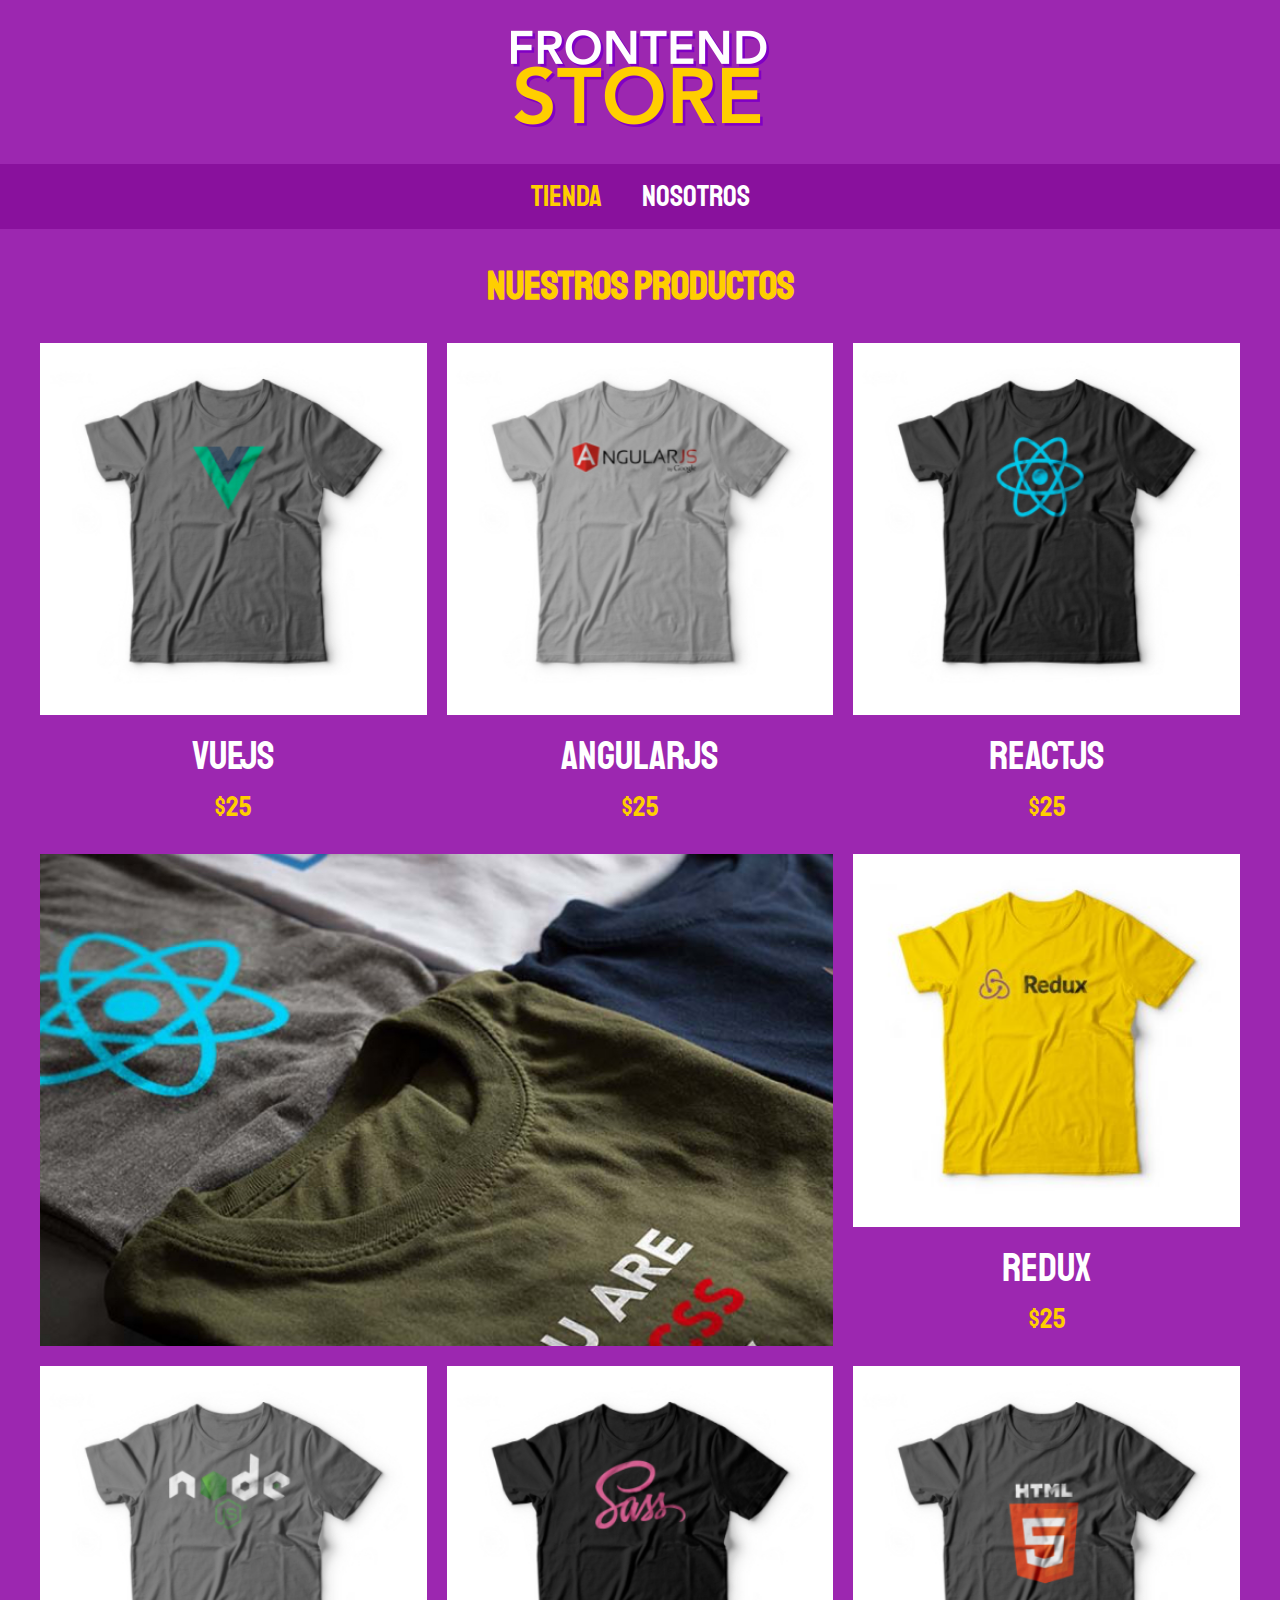
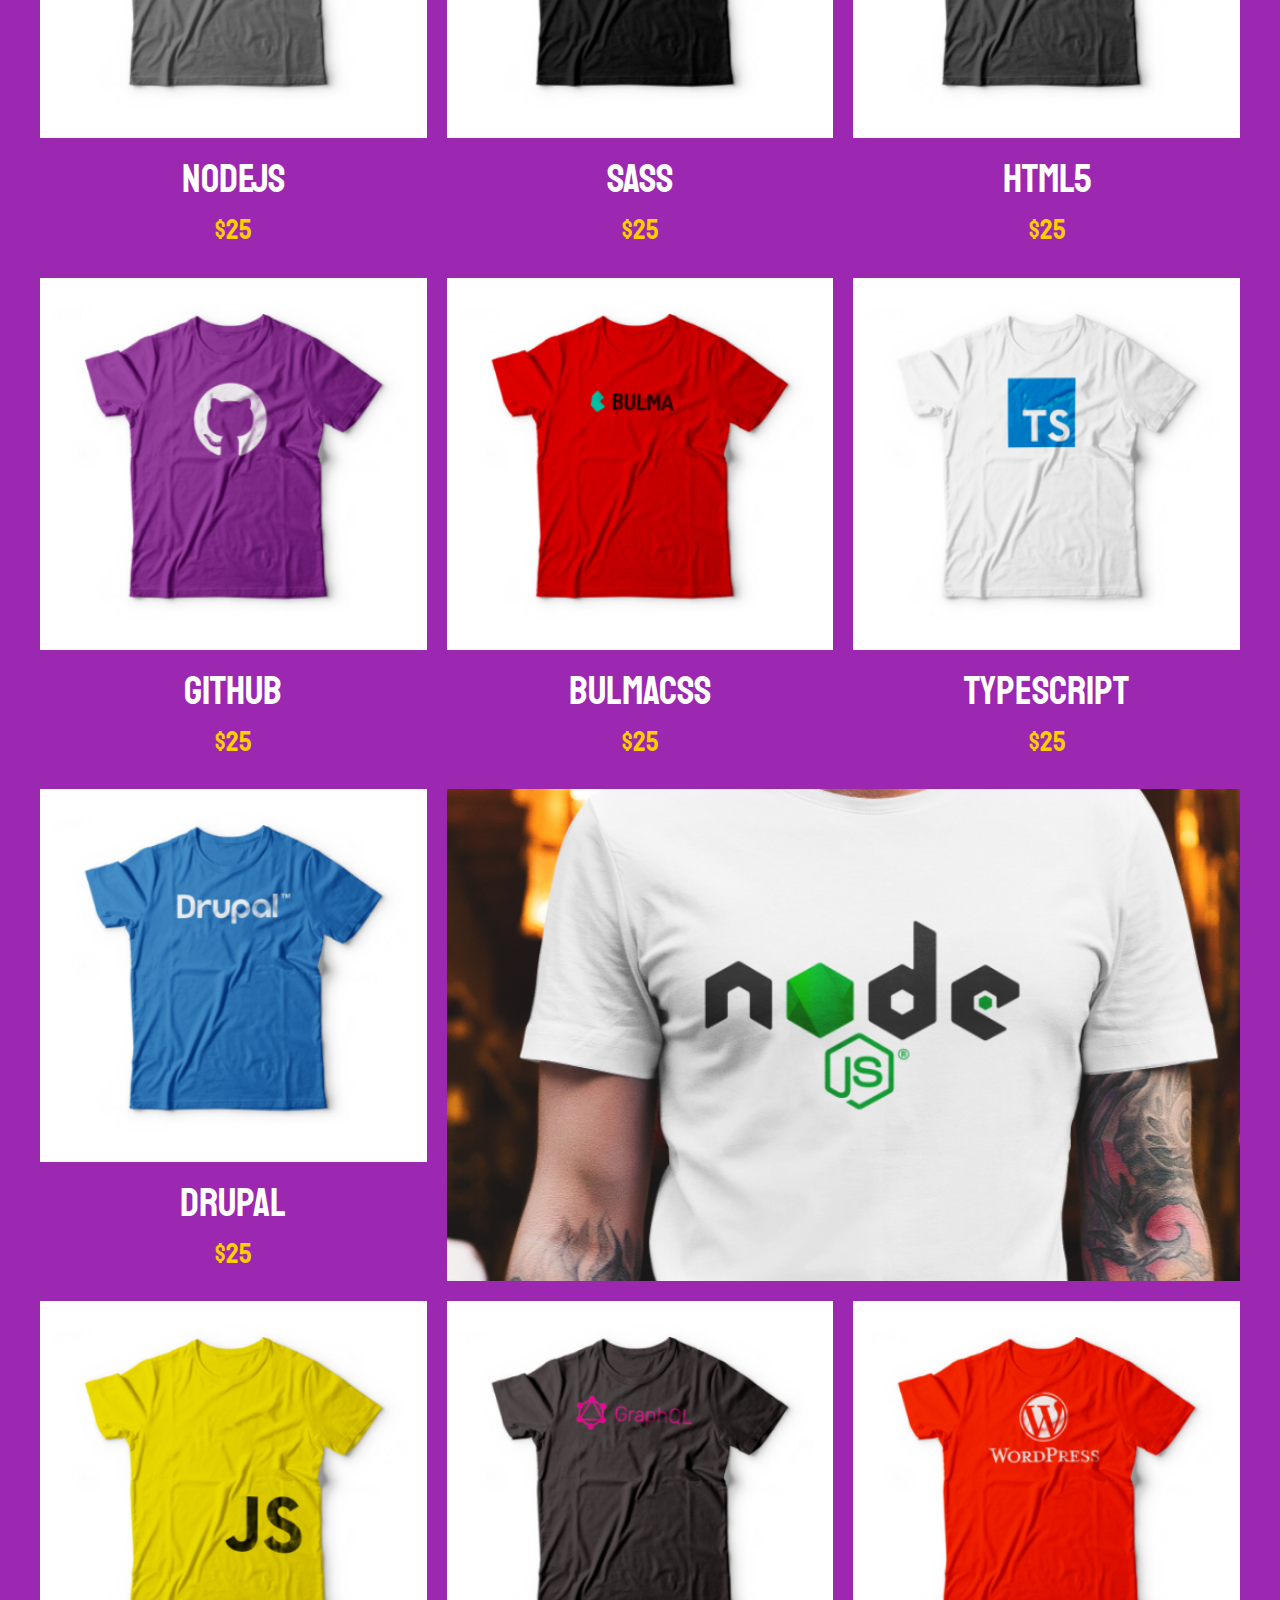
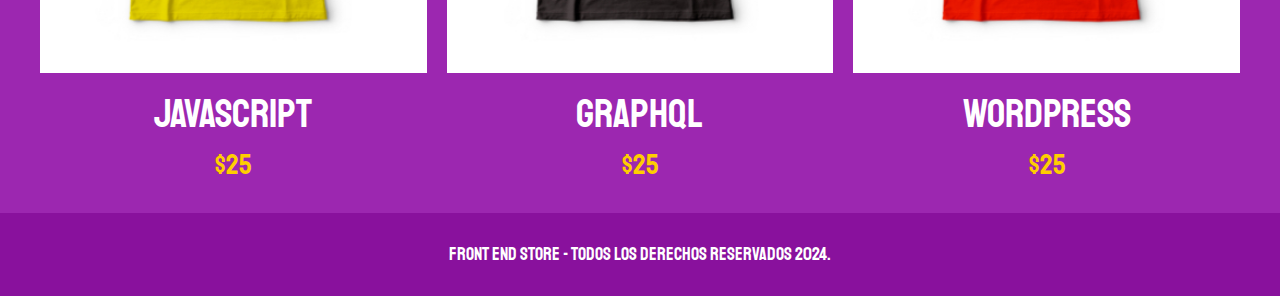
<file: index.html>
<!DOCTYPE html>
<html lang="en">
<head>
    <meta charset="UTF-8">
    <meta name="viewport" content="width=device-width, initial-scale=1.0">
    <link rel="stylesheet" href="css/normalize.css">
    <link rel="preconnect" href="https://fonts.googleapis.com">
    <link rel="preconnect" href="https://fonts.gstatic.com" crossorigin>
    <link href="https://fonts.googleapis.com/css2?family=Staatliches&display=swap" rel="stylesheet">
    <link rel="stylesheet" href="css/style.css">
    <title></title>
</head>
<body>
    <header class="header">
        <a href="index.html">
            <img class="header__logo" src="FrontEndStore_inicio/img/logo.png" alt="Logotipo">
        </a>
    </header>

    <nav class="navegacion">
        <a class="navegacion__enlace navegacion__enlace--activo" href="index.html">Tienda</a>
        <a class="navegacion__enlace" href="nosotros.html">Nosotros</a>
    </nav>

    <main class="contenedor">
        <h1>Nuestros Productos</h1>

        <div class="grid">
            <div class="Producto">
                <a href="producto.html">
                    <img class="producto__imagen" src="FrontEndStore_inicio/img/1.jpg" alt="Imagen camisa">
                    <div class="producto__informacion">
                        <p class="producto__nombre">VueJs</p>
                        <p class="producto__precio">$25</p>
                    </div>
                </a>
            </div><!-- .producto-->
                <div class="Producto">
                    <a href="producto.html">
                        <img class="producto__imagen" src="FrontEndStore_inicio/img/2.jpg" alt="Imagen camisa">
                        <div class="producto__informacion">
                            <p class="producto__nombre">AngularJS</p>
                            <p class="producto__precio">$25</p>
                        </div>
                    </a>  
                </div>
                <div class="Producto">
                    <a href="producto.html">
                        <img class="producto__imagen" src="FrontEndStore_inicio/img/3.jpg" alt="Imagen camisa">
                        <div class="producto__informacion">
                            <p class="producto__nombre">ReactJS</p>
                            <p class="producto__precio">$25</p>
                        </div>
                    </a>  
                </div>
                <div class="Producto">
                    <a href="producto.html">
                        <img class="producto__imagen" src="FrontEndStore_inicio/img/4.jpg" alt="Imagen camisa">
                        <div class="producto__informacion">
                            <p class="producto__nombre">Redux</p>
                            <p class="producto__precio">$25</p>
                        </div>
                    </a>  
                </div>
                <div class="Producto">
                    <a href="producto.html">
                        <img class="producto__imagen" src="FrontEndStore_inicio/img/5.jpg" alt="Imagen camisa">
                        <div class="producto__informacion">
                            <p class="producto__nombre">NodeJs</p>
                            <p class="producto__precio">$25</p>
                        </div>
                    </a>  
                </div>
                <div class="Producto">
                    <a href="producto.html">
                        <img class="producto__imagen" src="FrontEndStore_inicio/img/6.jpg" alt="Imagen camisa">
                        <div class="producto__informacion">
                            <p class="producto__nombre">SASS</p>
                            <p class="producto__precio">$25</p>
                        </div>
                    </a>  
                </div>
                <div class="Producto">
                    <a href="producto.html">
                        <img class="producto__imagen" src="FrontEndStore_inicio/img/7.jpg" alt="Imagen camisa">
                        <div class="producto__informacion">
                            <p class="producto__nombre">HTML5</p>
                            <p class="producto__precio">$25</p>
                        </div>
                    </a>  
                </div>
                <div class="Producto">
                    <a href="producto.html">
                        <img class="producto__imagen" src="FrontEndStore_inicio/img/8.jpg" alt="Imagen camisa">
                        <div class="producto__informacion">
                            <p class="producto__nombre">Github</p>
                            <p class="producto__precio">$25</p>
                        </div>
                    </a>  
                </div>
                <div class="Producto">
                    <a href="producto.html">
                        <img class="producto__imagen" src="FrontEndStore_inicio/img/9.jpg" alt="Imagen camisa">
                        <div class="producto__informacion">
                            <p class="producto__nombre">BulmaCSS</p>
                            <p class="producto__precio">$25</p>
                        </div>
                    </a>  
                </div>
                <div class="Producto">
                    <a href="producto.html">
                        <img class="producto__imagen" src="FrontEndStore_inicio/img/10.jpg" alt="Imagen camisa">
                        <div class="producto__informacion">
                            <p class="producto__nombre">Typescript</p>
                            <p class="producto__precio">$25</p>
                        </div>
                    </a>  
                </div>
                <div class="Producto">
                    <a href="producto.html">
                        <img class="producto__imagen" src="FrontEndStore_inicio/img/11.jpg" alt="Imagen camisa">
                        <div class="producto__informacion">
                            <p class="producto__nombre">Drupal</p>
                            <p class="producto__precio">$25</p>
                        </div>
                    </a>  
                </div>
                <div class="Producto">
                    <a href="producto.html">
                        <img class="producto__imagen" src="FrontEndStore_inicio/img/12.jpg" alt="Imagen camisa">
                        <div class="producto__informacion">
                            <p class="producto__nombre">JavaScript</p>
                            <p class="producto__precio">$25</p>
                        </div>
                    </a>  
                </div>
                <div class="Producto">
                    <a href="producto.html">
                        <img class="producto__imagen" src="FrontEndStore_inicio/img/13.jpg" alt="Imagen camisa">
                        <div class="producto__informacion">
                            <p class="producto__nombre">GraphQL</p>
                            <p class="producto__precio">$25</p>
                        </div>
                    </a>  
                </div>
                <div class="Producto">
                    <a href="producto.html">
                        <img class="producto__imagen" src="FrontEndStore_inicio/img/14.jpg" alt="Imagen camisa">
                        <div class="producto__informacion">
                            <p class="producto__nombre">WordPress</p>
                            <p class="producto__precio">$25</p>
                        </div>
                    </a>  
                </div>

                <div class="grafico grafico__camisas"></div>
                <div class="grafico grafico__node"></div>
            </div>                     
    </main>



    <footer class="footer">
        <p class="footer__texto">Front End Store - Todos los derechos reservados 2024.</p>
    </footer>
</body>
</html>
</file>
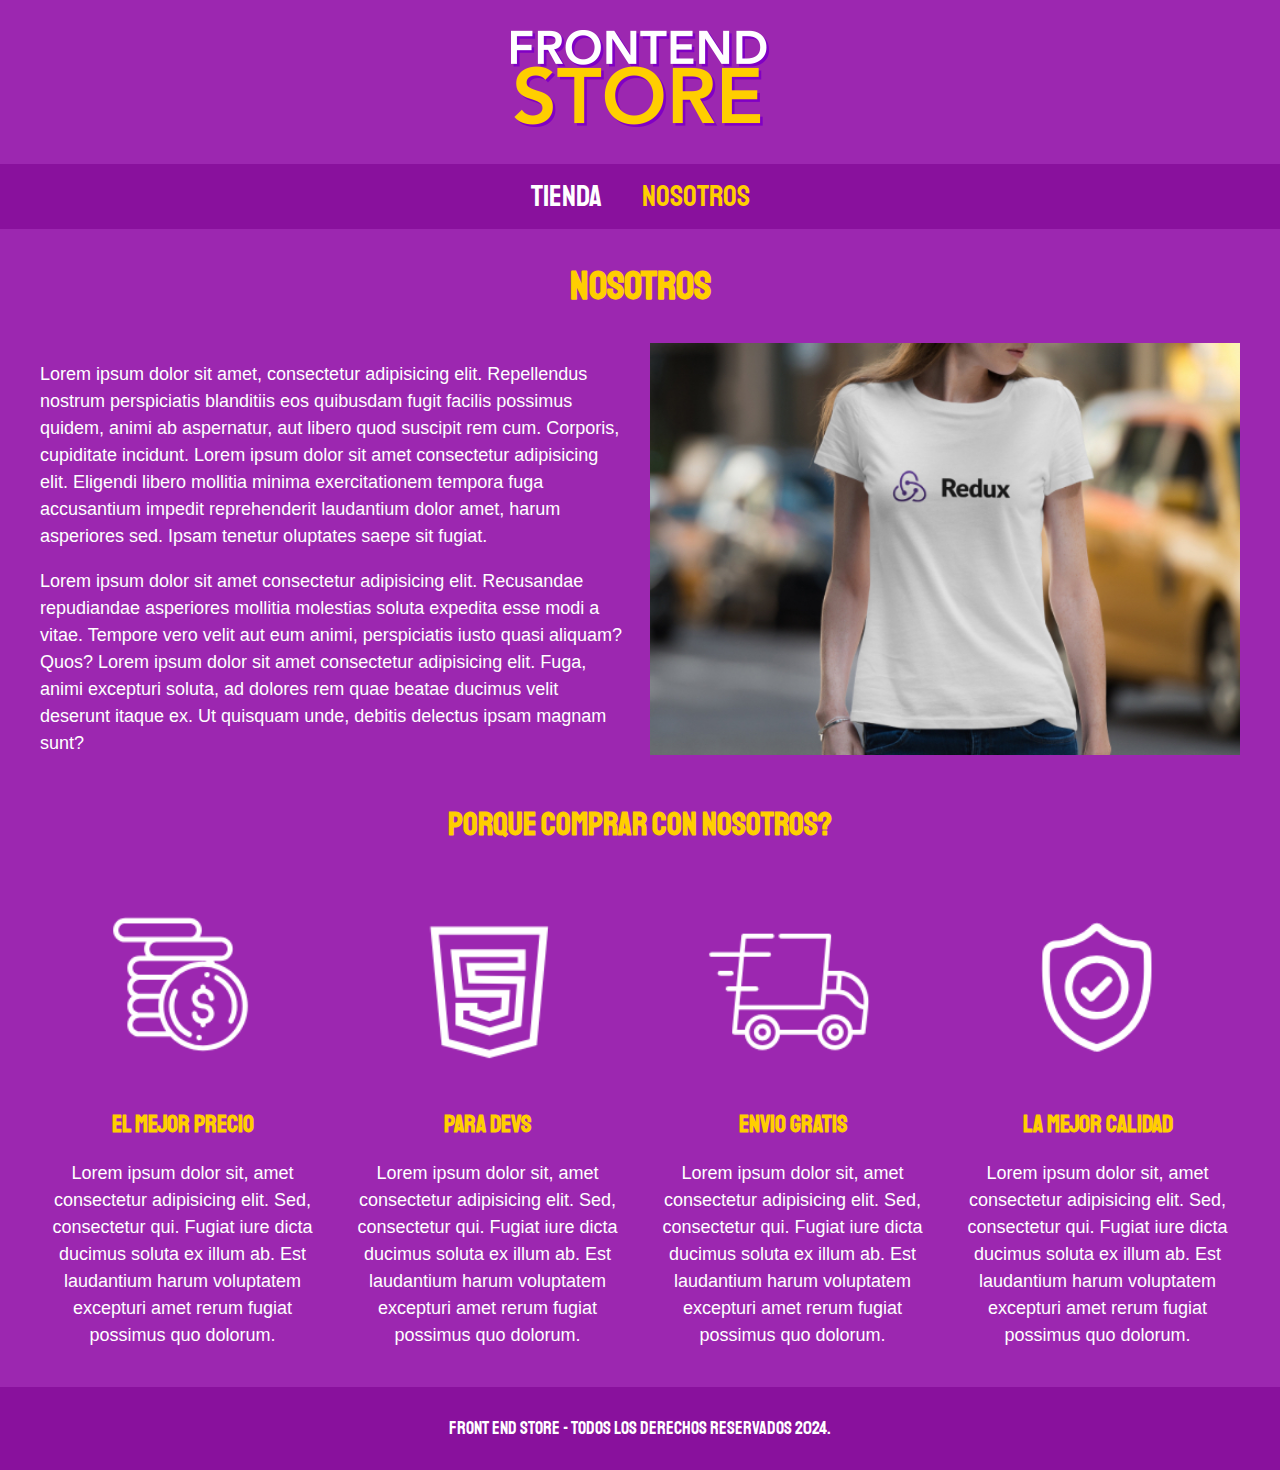
<file: nosotros.html>
<!DOCTYPE html>
<html lang="en">
<head>
    <meta charset="UTF-8">
    <meta name="viewport" content="width=device-width, initial-scale=1.0">
    <link rel="stylesheet" href="css/normalize.css">
    <link rel="preconnect" href="https://fonts.googleapis.com">
    <link rel="preconnect" href="https://fonts.gstatic.com" crossorigin>
    <link href="https://fonts.googleapis.com/css2?family=Staatliches&display=swap" rel="stylesheet">
    <link rel="stylesheet" href="css/style.css">
    <title></title>
</head>
<body>
    <header class="header">
        <a href="index.html">
            <img class="header__logo" src="FrontEndStore_inicio/img/logo.png" alt="Logotipo">
        </a>
    </header>

    <nav class="navegacion">
        <a class="navegacion__enlace" href="index.html">Tienda</a>
        <a class="navegacion__enlace navegacion__enlace--activo" href="nosotros.html">Nosotros</a>
    </nav>

    <main class="contenedor">
        <h1>Nosotros</h1>

        <div class="nosotros">
            <div class="nosotros__contenido">
                <p>Lorem ipsum dolor sit amet, consectetur adipisicing elit. Repellendus nostrum perspiciatis blanditiis eos 
                    quibusdam fugit facilis possimus quidem, 
                   animi ab aspernatur, aut libero quod suscipit rem cum. Corporis, cupiditate incidunt.
                    Lorem ipsum dolor sit amet consectetur adipisicing elit. Eligendi libero mollitia minima exercitationem 
                    tempora fuga accusantium impedit reprehenderit laudantium dolor amet, harum asperiores sed. Ipsam tenetur 
                    oluptates saepe sit fugiat.</p>
    
                   <p>Lorem ipsum dolor sit amet consectetur adipisicing elit. Recusandae repudiandae asperiores mollitia 
                    molestias soluta expedita esse modi a vitae.
                     Tempore vero velit aut eum animi, perspiciatis iusto quasi aliquam? Quos? Lorem ipsum dolor sit amet consectetur
                      adipisicing elit. Fuga, animi excepturi soluta, ad dolores rem quae beatae ducimus 
                     velit deserunt itaque ex. Ut quisquam unde, debitis delectus ipsam magnam sunt?</p>
                
            </div>
            <img class="nosotros__imagen" src="FrontEndStore_inicio/img/nosotros.jpg" alt="imagen nosotros">
        </div>
        
    </main>

    <section class="contenedor comprar">
        <h2 class="comprar__articulo">Porque Comprar con nosotros?</h2>

        <div class="bloques">
            <div class="bloque">
                <img class="bloque__imagen" src="FrontEndStore_inicio/img/icono_1.png" alt="porque comprar">
                <h3 class="bloque__titulo">El mejor precio</h3>
                <p>Lorem ipsum dolor sit, amet consectetur adipisicing elit. Sed, consectetur qui. Fugiat iure dicta ducimus soluta
                     ex illum ab. Est laudantium harum voluptatem excepturi amet rerum fugiat possimus quo dolorum.</p>
            </div> <!-- bloque -->

            <div class="bloque">
                <img class="bloque__imagen" src="FrontEndStore_inicio/img/icono_2.png" alt="porque comprar">
                <h3 class="bloque__titulo">Para Devs</h3>
                <p>Lorem ipsum dolor sit, amet consectetur adipisicing elit. Sed, consectetur qui. Fugiat iure dicta ducimus soluta
                     ex illum ab. Est laudantium harum voluptatem excepturi amet rerum fugiat possimus quo dolorum.</p>
            </div> <!-- bloque -->

            <div class="bloque">
                <img class="bloque__imagen" src="FrontEndStore_inicio/img/icono_3.png" alt="porque comprar">
                <h3 class="bloque__titulo">Envio Gratis</h3>
                <p>Lorem ipsum dolor sit, amet consectetur adipisicing elit. Sed, consectetur qui. Fugiat iure dicta ducimus soluta
                     ex illum ab. Est laudantium harum voluptatem excepturi amet rerum fugiat possimus quo dolorum.</p>
            </div> <!-- bloque -->

            <div class="bloque">
                <img class="bloque__imagen" src="FrontEndStore_inicio/img/icono_4.png" alt="porque comprar">
                <h3 class="bloque__titulo">La mejor calidad</h3>
                <p>Lorem ipsum dolor sit, amet consectetur adipisicing elit. Sed, consectetur qui. Fugiat iure dicta ducimus soluta
                     ex illum ab. Est laudantium harum voluptatem excepturi amet rerum fugiat possimus quo dolorum.</p>
            </div> <!-- bloque -->
        </div><!-- bloques -->
    </section>



    <footer class="footer">
        <p class="footer__texto">Front End Store - Todos los derechos reservados 2024.</p>
    </footer>
</body>
</html>
</file>
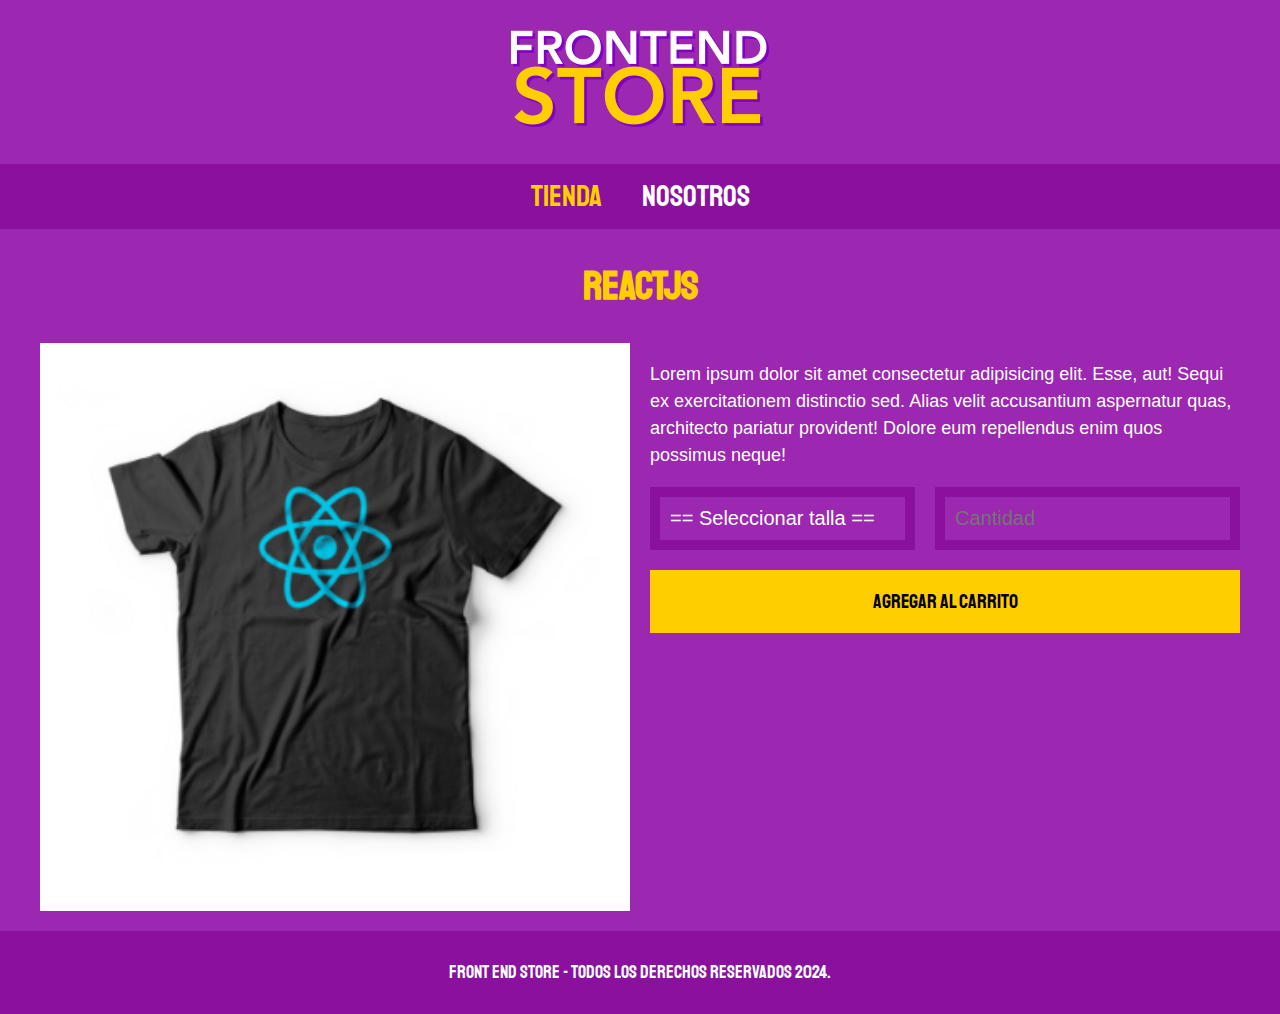
<file: producto.html>
<!DOCTYPE html>
<html lang="en">
<head>
    <meta charset="UTF-8">
    <meta name="viewport" content="width=device-width, initial-scale=1.0">
    <link rel="stylesheet" href="css/normalize.css">
    <link rel="preconnect" href="https://fonts.googleapis.com">
    <link rel="preconnect" href="https://fonts.gstatic.com" crossorigin>
    <link href="https://fonts.googleapis.com/css2?family=Staatliches&display=swap" rel="stylesheet">
    <link rel="stylesheet" href="css/style.css">
    <title></title>
</head>
<body>
    <header class="header">
        <a href="index.html">
            <img class="header__logo" src="FrontEndStore_inicio/img/logo.png" alt="Logotipo">
        </a>
    </header>

    <nav class="navegacion">
        <a class="navegacion__enlace navegacion__enlace--activo" href="index.html">Tienda</a>
        <a class="navegacion__enlace" href="nosotros.html">Nosotros</a>
    </nav>

    <main class="contenedor">
        <h1>ReactJs</h1>

        <div class="camisa">
            <img class="camisa__imagen" src="FrontEndStore_inicio/img/3.jpg" alt="imagen de producto">

            <div class="camisa__contenido">
                <p>
                    Lorem ipsum dolor sit amet consectetur adipisicing elit. Esse, aut! Sequi ex exercitationem distinctio sed. 
                    Alias velit accusantium aspernatur quas, architecto pariatur provident! Dolore eum repellendus enim quos possimus neque!
                </p>

                <form  class="formulario">
                    <select class="formulario__campo" name="" id="">
                        <option disabled selected>== Seleccionar talla ==</option>
                        <option value="">Chica</option>
                        <option value="">Mediana</option>
                        <option value="">Grande</option>
                    </select>
                    <input class="formulario__campo" type="number" placeholder="Cantidad" min="1">
                    <input class="formulario__submit" type="submit" value="agregar al carrito">
                </form>

            </div>
        </div>
    </main>



    <footer class="footer">
        <p class="footer__texto">Front End Store - Todos los derechos reservados 2024.</p>
    </footer>
</body>
</html>
</file>
<file: css/style.css>
:root{
   --primario: #9C27B0;
   --primarioOscuro: #89119D;
   --secundario: #FFCE00;
   --secundarioOscuro: rgb(233,287,2);
   --blanco: #FFF;
   --negro: #000;

   --fuenteprincipal: 'Staatliches', cursive;


}

html {
    box-sizing: border-box;
    font-size: 62.5%;
  }

  *, *:before, *:after {
    box-sizing: inherit;
  }

  /**GLOBALES**/
  body{
    background-color: var(--primario);
    font-size: 1.6rem;
    line-height: 1.5;
  }

  p{
    font-size: 1.8rem;
    font-family: Arial, Helvetica, sans-serif;
    color: var(--blanco);

  }

  a{
    text-decoration: none;
  }

  img{
   width: 100%;
  }

  .contenedor{
    max-width: 120rem;
    margin: 0 auto;

  }

  h1,h2,h3{
    text-align: center;
    color: var(--secundario);
    font-family: var(--fuenteprincipal);
  }

  h1{
    font-size: 4rem;
  }

  h2{
    font-size: 3.2rem;
  }
  h3{
    font-size: 2.4rem;
  }

  /**header**/

  .header{
    display: flex;
    justify-content: center;

  }

  .header__logo{
    margin: 3rem 0;

  }

  /** FOOTER **/
  .footer{
    background-color: var(--primarioOscuro);
    padding: 1rem 0;
    margin-top: 2rem;

  }

  .footer__texto{
    text-align: center;
    font-family: var(--fuenteprincipal);
  }

  /**NAVEGACION**/
  .navegacion {
    background-color: var(--primarioOscuro);
    padding: 1rem 0;
    display: flex;
    justify-content: center;
    gap: 2rem;
  }

  .navegacion__enlace {
    font-family: var(--fuenteprincipal);
    color: var(--blanco);
    font-size: 3rem;
    margin-right: 2rem;
  }

  .navegacion__enlace:last-of-type{
    margin-right: 0;
  }
  .navegacion__enlace--activo,
  .navegacion__enlace:hover{
    color: var(--secundario);
  }


  /**GRID**/
  .grid{
    display: grid;
    grid-template-columns: repeat(2, 1fr);
    gap: 2rem;
  }

  @media (min-width: 768px){
    .grid{
      grid-template-columns: repeat(3, 1fr);
    }
  }

  /** PRODUCTO **/

  .producto{
    background-color: var(--primarioOscuro);
    padding: 1rem;
  }



  .producto__nombre{
    font-size: 4rem;
  }

  .producto__precio{
    font-size: 2.85rem;
    color: var(--secundario);
  }

  .producto__nombre,
  .producto__precio{
    font-family: var(--fuenteprincipal);
    margin: 1rem 0;
    text-align: center;
    line-height: 1.2;
  }

  /** GRAFICO **/

  .grafico{
    min-height: 30rem;
    background-repeat: no-repeat;
    background-size: cover;
    grid-column: 1 / 3;

  }

  .grafico__camisas{
    grid-row: 2 / 3;
    
    background-image: url(../FrontEndStore_inicio/img/grafico1.jpg);
  }

  .grafico__node{
    background-image: url(../FrontEndStore_inicio/img/grafico2.jpg);
    grid-row:  8 / 9;
    
  }

  @media (min-width: 768px){
    .grafico__node{
      grid-row: 5 / 6;
      grid-column: 2 / 4;
    }
  }

  /** Nosotros **/

  .nosotros{
    display: grid;
    grid-template-rows: repeat(2, auto);
  }

    @media (min-width: 768px){
      .nosotros{
        display: grid;
        grid-template-columns: repeat(2, 1fr);
        column-gap: 2rem;
      }
  }

  .nosotros__imagen{
    grid-row: 1 / 2;
  }

  @media (min-width: 768px){
    .nosotros__imagen{
      grid-column: 2 / 3;
    }
  }


  /** BLOQUES **/

  .bloques{
    display: grid;
    grid-template-columns: repeat(2,1fr);
    gap: 2rem;
  }
  
  @media (min-width: 768px){
    .bloques{
    grid-template-columns: repeat(4,1fr);
  }
  }

  .bloque{
    text-align: center;
  }

  .bloque__titulo{
    margin: 0;
  }

  /** Pagina del producto **/


  @media (min-width: 768px){
    .camisa{
      display: grid;
      grid-template-columns: repeat(2,1fr);
      column-gap: 2rem;
  }
  }

  .formulario{
    display: grid;
    grid-template-columns: repeat(2,1fr);
    gap: 2rem;

  }

  .formulario__campo{
    border-color: var(--primarioOscuro);
    border-width: 1rem;
    border-style: solid;
    background-color: transparent;
    color: var(--blanco);
    font-size: 2rem;
    font-family: Arial, Helvetica, sans-serif;
    padding: 1rem;
    appearance: none;
  }

  .formulario__submit{
    background-color: var(--secundario);
    border: none;
    font-size: 2rem;
    font-family: var(--fuenteprincipal);
    padding: 2rem;
    transition: background-color .3s ease;
    grid-column: 1 / 3;
  }

  .formulario__submit:hover{
    cursor: pointer;
    background-color: var(--secundarioOscuro);
  }
</file>
